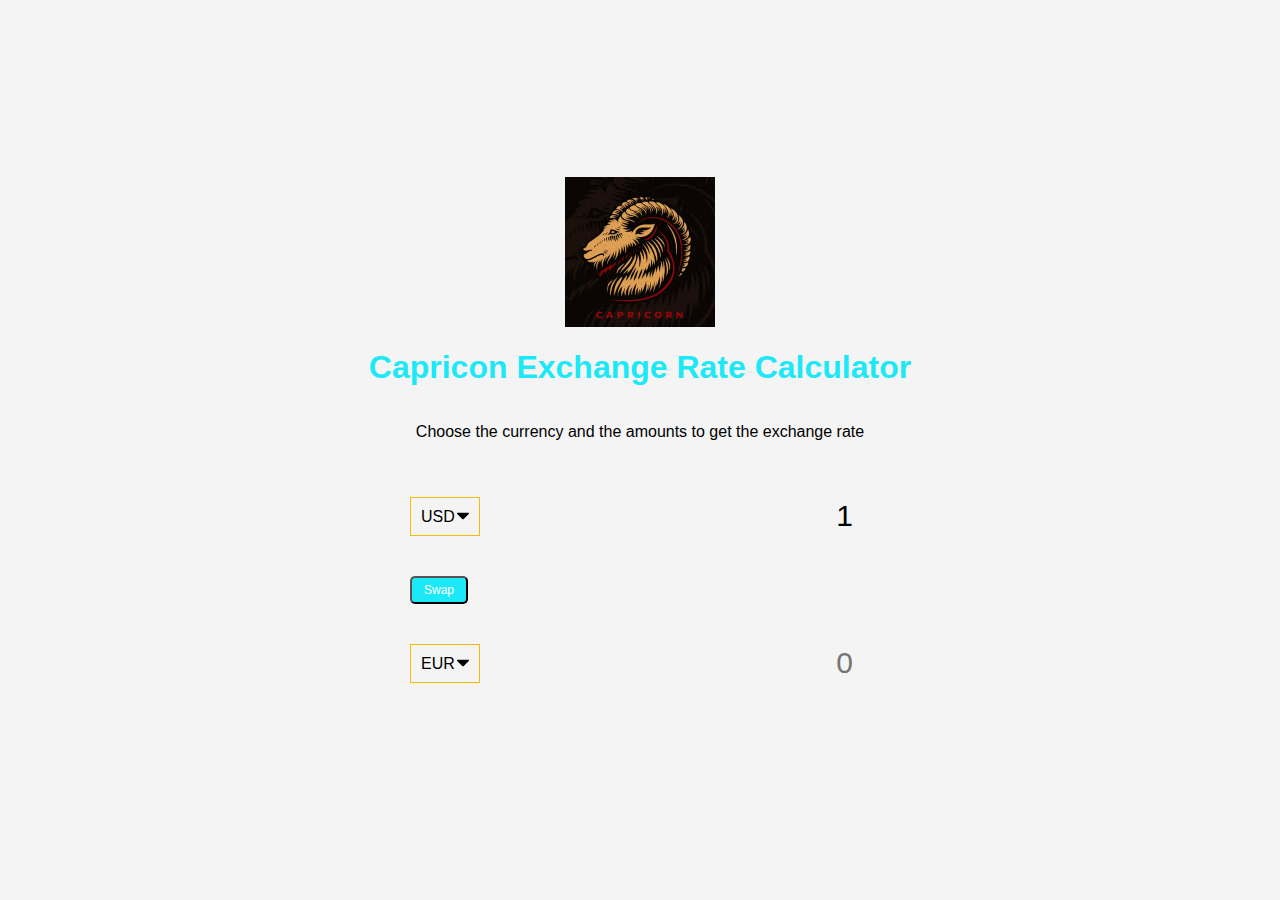
<file: projects/Currency Exchange using API/currency.html>
<!DOCTYPE html>
<html lang="en">
  <head>
    <meta charset="UTF-8" />
    <meta name="viewport" content="width=device-width, initial-scale=1.0" />
    <meta http-equiv="X-UA-Compatible" content="ie=edge" />
    <title>Capricon Exchange Rate Calculator</title>
    <link rel="stylesheet" href="currency.css" />
  </head>
  <body>
    <img src="cap/cap images.jpg" alt="" class="money-img" />
    <h1> Capricon Exchange Rate Calculator</h1>
    <p>Choose the currency and the amounts to get the exchange rate</p>

    <div class="container">
      <div class="currency">
        <select id="currency-one">
          <option value="AED">AED</option>
          <option value="ARS">ARS</option>
          <option value="AUD">AUD</option>
          <option value="BGN">BGN</option>
          <option value="BRL">BRL</option>
          <option value="BSD">BSD</option>
          <option value="CAD">CAD</option>
          <option value="CHF">CHF</option>
          <option value="CLP">CLP</option>
          <option value="CNY">CNY</option>
          <option value="COP">COP</option>
          <option value="CZK">CZK</option>
          <option value="DKK">DKK</option>
          <option value="DOP">DOP</option>
          <option value="EGP">EGP</option>
          <option value="EUR">EUR</option>
          <option value="FJD">FJD</option>
          <option value="GBP">GBP</option>
          <option value="GTQ">GTQ</option>
          <option value="HKD">HKD</option>
          <option value="HRK">HRK</option>
          <option value="HUF">HUF</option>
          <option value="IDR">IDR</option>
          <option value="ILS">ILS</option>
          <option value="INR">INR</option>
          <option value="ISK">ISK</option>
          <option value="JPY">JPY</option>
          <option value="KRW">KRW</option>
          <option value="KZT">KZT</option>
          <option value="MXN">MXN</option>
          <option value="MYR">MYR</option>
          <option value="NOK">NOK</option>
          <option value="NZD">NZD</option>
          <option value="PAB">PAB</option>
          <option value="PEN">PEN</option>
          <option value="PHP">PHP</option>
          <option value="PKR">PKR</option>
          <option value="PLN">PLN</option>
          <option value="PYG">PYG</option>
          <option value="RON">RON</option>
          <option value="RUB">RUB</option>
          <option value="SAR">SAR</option>
          <option value="SEK">SEK</option>
          <option value="SGD">SGD</option>
          <option value="THB">THB</option>
          <option value="TRY">TRY</option>
          <option value="TWD">TWD</option>
          <option value="UAH">UAH</option>
          <option value="USD" selected>USD</option>
          <option value="UYU">UYU</option>
          <option value="VND">VND</option>
          <option value="ZAR">ZAR</option>
        </select>
        <input type="number" id="amount-one" placeholder="0" value="1" />
      </div>

      <div class="swap-rate-container">
        <button class="btn" id="swap">Swap</button>
        <div class="rate" id="rate"></div>
      </div>

      <div class="currency">
        <select id="currency-two">
          <option value="AED">AED</option>
          <option value="ARS">ARS</option>
          <option value="AUD">AUD</option>
          <option value="BGN">BGN</option>
          <option value="BRL">BRL</option>
          <option value="BSD">BSD</option>
          <option value="CAD">CAD</option>
          <option value="CHF">CHF</option>
          <option value="CLP">CLP</option>
          <option value="CNY">CNY</option>
          <option value="COP">COP</option>
          <option value="CZK">CZK</option>
          <option value="DKK">DKK</option>
          <option value="DOP">DOP</option>
          <option value="EGP">EGP</option>
          <option value="EUR" selected>EUR</option>
          <option value="FJD">FJD</option>
          <option value="GBP">GBP</option>
          <option value="GTQ">GTQ</option>
          <option value="HKD">HKD</option>
          <option value="HRK">HRK</option>
          <option value="HUF">HUF</option>
          <option value="IDR">IDR</option>
          <option value="ILS">ILS</option>
          <option value="INR">INR</option>
          <option value="ISK">ISK</option>
          <option value="JPY">JPY</option>
          <option value="KRW">KRW</option>
          <option value="KZT">KZT</option>
          <option value="MXN">MXN</option>
          <option value="MYR">MYR</option>
          <option value="NOK">NOK</option>
          <option value="NZD">NZD</option>
          <option value="PAB">PAB</option>
          <option value="PEN">PEN</option>
          <option value="PHP">PHP</option>
          <option value="PKR">PKR</option>
          <option value="PLN">PLN</option>
          <option value="PYG">PYG</option>
          <option value="RON">RON</option>
          <option value="RUB">RUB</option>
          <option value="SAR">SAR</option>
          <option value="SEK">SEK</option>
          <option value="SGD">SGD</option>
          <option value="THB">THB</option>
          <option value="TRY">TRY</option>
          <option value="TWD">TWD</option>
          <option value="UAH">UAH</option>
          <option value="USD">USD</option>
          <option value="UYU">UYU</option>
          <option value="VND">VND</option>
          <option value="ZAR">ZAR</option>
        </select>
        <input type="number" id="amount-two" placeholder="0" />
      </div>
    </div>

    <script src="currency.js"></script>
  </body>
</html>
</file>
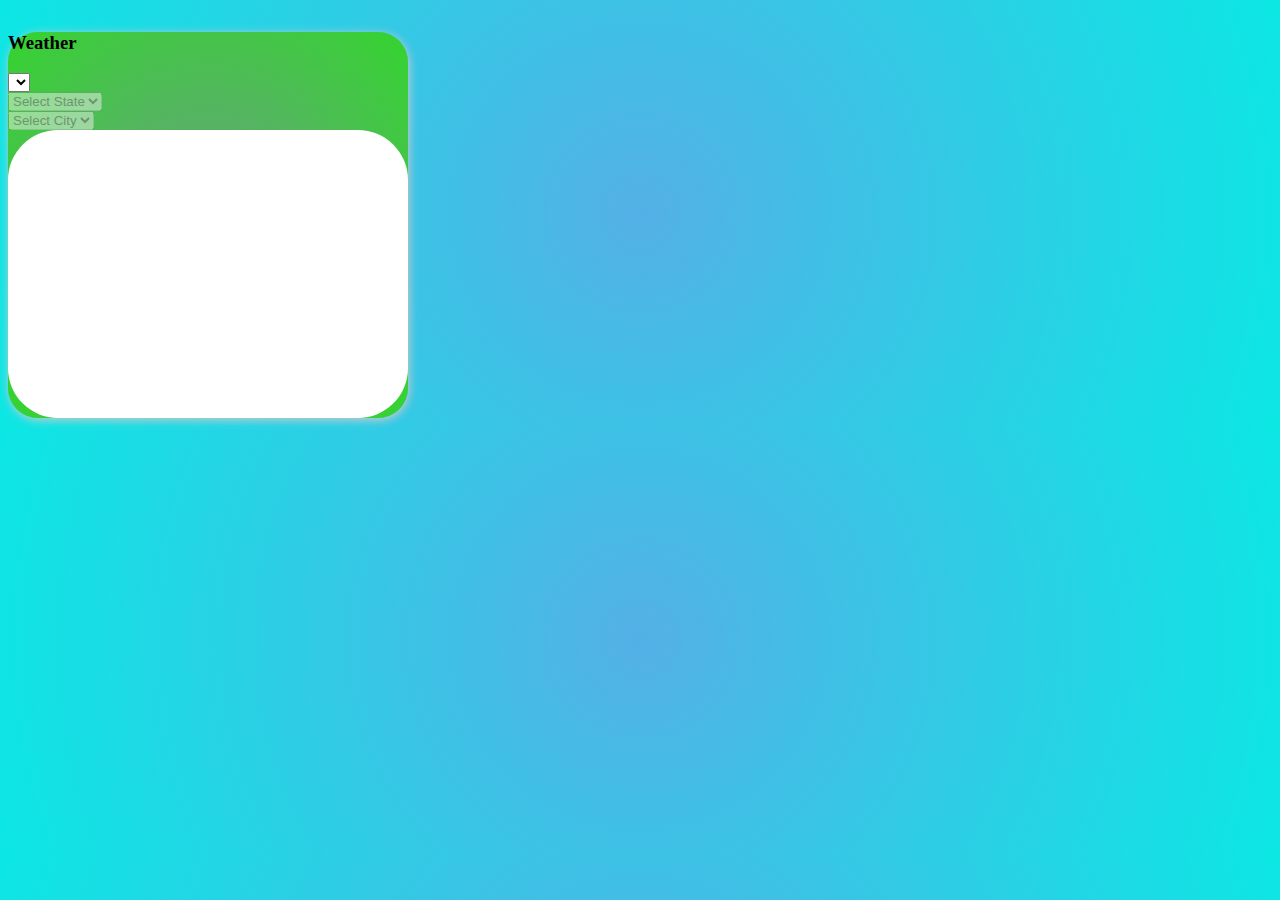
<file: projects/weather API/weather.html>
<!DOCTYPE html>
<html lang="en">
<head>
    <meta charset="UTF-8">
    <meta http-equiv="X-UA-Compatible" content="IE=edge">
    <meta name="viewport" content="width=device-width, initial-scale=1.0">
    <title>Weather App</title>
    <!-- CSS only -->
<link href="https://cdn.jsdelivr.net/npm/bootstrap@5.0.0-beta2/dist/css/bootstrap.min.css" rel="stylesheet" integrity="sha384-BmbxuPwQa2lc/FVzBcNJ7UAyJxM6wuqIj61tLrc4wSX0szH/Ev+nYRRuWlolflfl" crossorigin="anonymous">
    <link rel="stylesheet" href="weather.css">
</head>
<body>
    <div class="container pb-3">
        <div class="row">
            <div class="col">
                <form>
                   <h3 class="alert text-light text-center white-color">Weather</h3>
                    <div class="mb-3">
                        <select name="countrylist" id="countrylist" class="form-select">
                        </select>
                    </div>
                    <div class="mb-3">
                        <select name="statelist" id="statelist" class="form-select" disabled>
                            <option value="">Select State</option>
                        </select>
                    </div>
                    <div class="mb-3">
                        <select name="citylist" id="citylist" class="form-select" disabled>
                            <option value="">Select City</option>
                        </select>
                    </div>
                </form>
                <div class="d-flex justify-content-center align-items-center" id="weatherwidget">
                </div>
            </div>
        </div>
    </div>
    
    <script src="weather.js"></script>
</body>
</html>
</file>
<file: projects/Currency Exchange using API/currency.css>
:root {
    --primary-color: #1de8f7;
  }
  
  * {
    box-sizing: border-box;
  }
  
  body {
    background-color: #f4f4f4;
    font-family: Arial, Helvetica, sans-serif;
    display: flex;
    flex-direction: column;
    align-items: center;
    justify-content: center;
    height: 100vh;
    margin: 0;
    padding: 20px;
  }
  
  h1 {
    color: var(--primary-color);
  }
  
  p {
    text-align: center;
  }
  
  .btn {
    color: #fff;
    background: var(--primary-color);
    cursor: pointer;
    border-radius: 5px;
    font-size: 12px;
    padding: 5px 12px;
  }
  
  .money-img {
    width: 150px;
  }
  
  .currency {
    padding: 40px 0;
    display: flex;
    align-items: center;
    justify-content: space-between;
  }
  
  .currency select {
    padding: 10px 20px 10px 10px;
    -moz-appearance: none;
    -webkit-appearance: none;
    appearance: none;
    border: 1px solid #f3bc09;
    font-size: 16px;
    background: transparent;
    background-image: url('data:image/svg+xml;charset=US-ASCII,%3Csvg%20xmlns%3D%22http%3A%2F%2Fwww.w3.org%2F2000%2Fsvg%22%20width%3D%22292.4%22%20height%3D%22292.4%22%3E%3Cpath%20fill%3D%22%20000002%22%20d%3D%22M287%2069.4a17.6%2017.6%200%200%200-13-5.4H18.4c-5%200-9.3%201.8-12.9%205.4A17.6%2017.6%200%200%200%200%2082.2c0%205%201.8%209.3%205.4%2012.9l128%20127.9c3.6%203.6%207.8%205.4%2012.8%205.4s9.2-1.8%2012.8-5.4L287%2095c3.5-3.5%205.4-7.8%205.4-12.8%200-5-1.9-9.2-5.5-12.8z%22%2F%3E%3C%2Fsvg%3E');
    background-position: right 10px top 50%, 0, 0;
    background-size: 12px auto, 100%;
    background-repeat: no-repeat;
  }
  
  .currency input {
    border: 0;
    background: transparent;
    font-size: 30px;
    text-align: right;
  }
  
  .swap-rate-container {
    display: flex;
    align-items: center;
    justify-content: space-between;
  }
  
  .rate {
    color: var(--primary-color);
    font-size: 14px;
    padding: 0 10px;
  }
  
  select:focus,
  input:focus,
  button:focus {
    outline: 0;
  }
  
  @media (maz-width: 600px) {
    .currency input {
      width: 200px;
    }
  }
</file>
<file: projects/weather API/weather.css>
body {
    background: radial-gradient(
      circle,
      rgb(84, 176, 230) 0%,
      rgb(12, 231, 228) 100%
    );
  }
  .container {
    margin-top: 2rem;
    max-width: 25rem;
    background: radial-gradient(
      circle,
      rgb(107, 160, 131) 0%,
      rgb(52, 212, 47) 100%
    );
    border-radius: 30px;
    box-shadow: 1px 2px 10px #ccc;
  }
  #weatherwidget {
    min-height: 18rem;
    background: #fff;
    border-radius: 50px;
  }
  .card {
    width: 100%;
  }
  .card .card-subtitle {
    font-size: 4rem;
  }
  .card .cel:after {
    content: "°C";
    position: absolute;
    font-size: 2.5rem;
    margin-top: 0.3rem;
    font-weight: 400;
  }
  .card .far:after {
    content: "°F";
    position: absolute;
    font-size: 2.5rem;
    margin-top: 0.3rem;
    font-weight: 400;
  }
  .units a {
    color: #666;
    text-decoration: none;
  }
  .units a.active {
    color: #ccc;
  }
</file>
